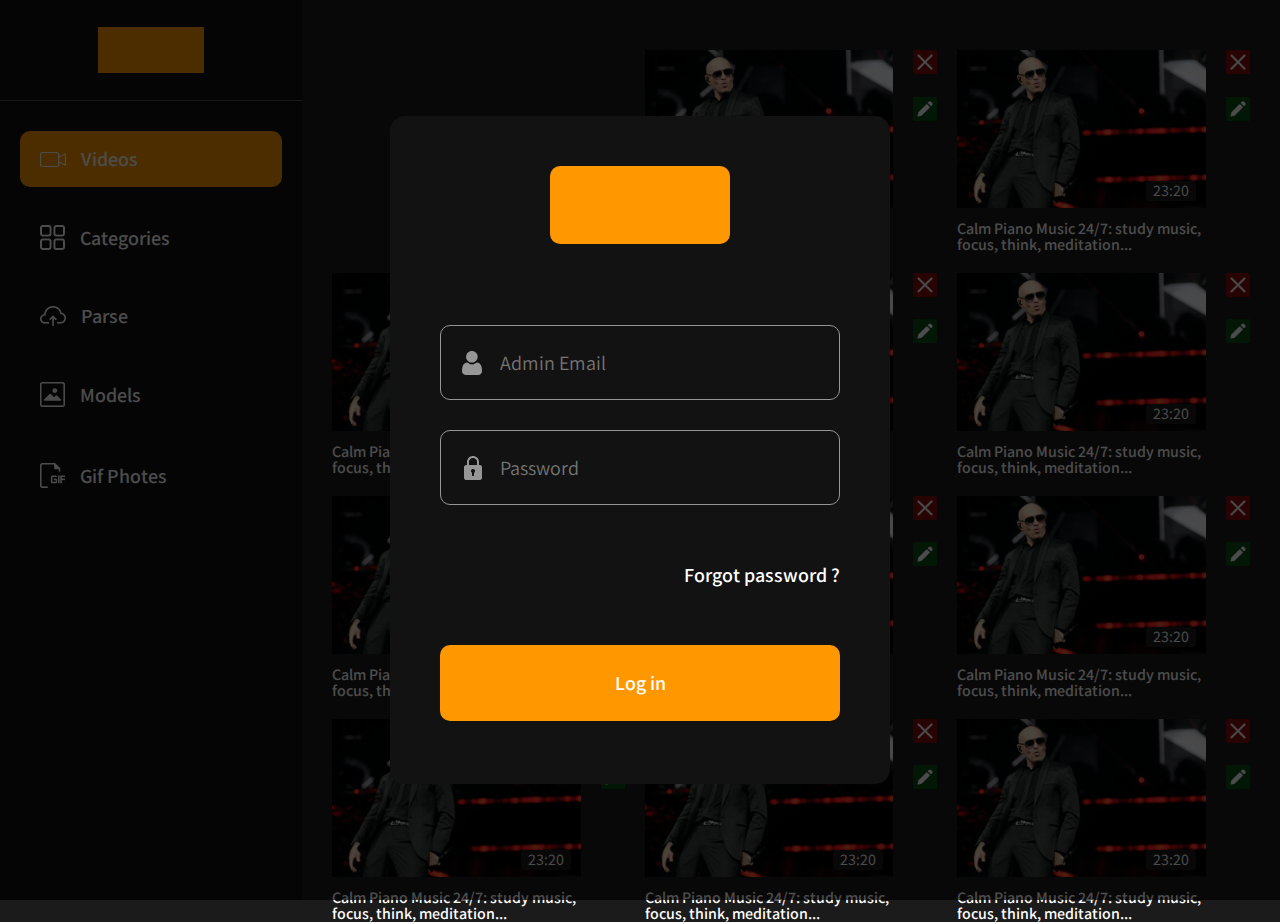
<file: index.html>
<!DOCTYPE html>
<html lang="en">
<head>
  <meta charset="UTF-8">
  <meta http-equiv="X-UA-Compatible" content="IE=edge">
  <meta name="viewport" content="width=device-width, initial-scale=1.0">
  <link rel="stylesheet" href="./src/scss/main/main.css">
  <link rel="stylesheet" href="./src/scss/header-aside/header.css">
  <title>Document</title>
</head>
<body>

  <div class="main__login_container">
    <div class="main__login">
      <div class="main__login_logo"></div>
      <form class="main__login_form">
        
        <div class="main__login_form_input">
          <img src="./icons/user.png" alt="user">
          <input type="email" placeholder="Admin Email" required>
        </div>

        <div class="main__login_form_input">
          <img src="./icons/secret.png" alt="secret">
          <input type="password" placeholder="Password" required>
        </div>

        <a href="#">Forgot password ?</a>

        <button class="main__login_btn">Log in</button>
      
      </form>
    </div>
  </div>

  <div class="main__delete_video_container">
    <div class="main__delete_video">
      <h1>Do you want delete the video?</h1>
      <div class="main__delete_video_btns">
        <button class="main__delete_video_btn main__delete_video_btn_yes">
          YES
        </button>
        <button class="main__delete_video_btn main__delete_video_btn_no">
          NO
        </button>
      </div>
    </div>
  </div>

  <div class="main__add_video_container">
    <div class="main__add_video">
      <div class="main__add_video_tools">
        <div class="main__add_video_img">
          <img src="./icons/plus.png" alt="add">
          <span>23:20</span>
          <input type="file" hidden>
        </div>

        <div class="main__add_video_redaktor">
          <p>Calm Piano Music 24/7: study music, focus, think, meditation...</p>
        </div>
      </div>
      <div class="main__add_video_btn">
        <button>Sumbite</button>
      </div>
    </div>
  </div>

  <div class="wrapper">
    <header class="header">
      <div class="header__container">
        <div class="header__burger">
          <img src="./icons/burger.png" alt="menu">
        </div>
        <div class="header__logo"></div>
      </div>
    </header>
    <aside class="aside">
      <div class="aside__logo_container">
        <div class="aside__logo"></div>
      </div>
      <nav class="aside__nav">
        <ul class="aside__menu">
          <li class="aside__item">
            <a href="./index.html" class="aside__link active">
              <img src="./icons/camera.png" alt="camera">
              Videos
            </a>
          </li>
          <li class="aside__item">
            <a href="./pages/categories/index.html" class="aside__link">
              <img src="./icons/categories.png" alt="camera">
              Categories
            </a>
          </li>
          <li class="aside__item">
            <a href="./pages/parse/index.html" class="aside__link">
              <img src="./icons/parse.png" alt="camera">
              Parse
            </a>
          </li>
          <li class="aside__item">
            <a href="./pages/models/index.html" class="aside__link">
              <img src="./icons/image.png" alt="camera">
              Models
            </a>
          </li>
          <li class="aside__item">
            <a href="./pages/gif/index.html" class="aside__link">
              <img src="./icons/gif.png" alt="camera">
              Gif Photes
            </a>
          </li>
        </ul>
      </nav>
    </aside>
    <main class="main">
      <div class="main__container">
        
        <div class="main__add_video_card">
          <img src="./icons/plus.png" alt="add video">
        </div>
      
        <div class="main__video_card">
          <div class="main__video">
            <div class="main__video_img">
              <img src="./images/img-1.png" alt="video image">
              <span>23:20</span>
            </div>
            <div class="main__video_title">
              <p>Calm Piano Music 24/7: study music, focus, think, meditation...</p>
              <div class="video__title_img">
                <img src="./icons/dots.png" alt="tools.." class="video__tools_dot_img">
                <img src="./icons/video_tools_mobile.png" alt="tools.." class="video__tools_tool_img">
              </div>
            </div>
          </div>
          <div class="main__video_tools">
            <img src="./icons/video_tools.png" alt="video tools" class="main__video_tools_img">
          </div>
        </div>

        <div class="main__video_card">
          <div class="main__video">
            <div class="main__video_img">
              <img src="./images/img-1.png" alt="video image">
              <span>23:20</span>
            </div>
            <div class="main__video_title">
              <p>Calm Piano Music 24/7: study music, focus, think, meditation...</p>
              <div class="video__title_img">
                <img src="./icons/dots.png" alt="tools.." class="video__tools_dot_img">
                <img src="./icons/video_tools_mobile.png" alt="tools.." class="video__tools_tool_img">
              </div>
            </div>
          </div>
          <div class="main__video_tools">
            <img src="./icons/video_tools.png" alt="video tools" class="main__video_tools_img">
          </div>
        </div>

        <div class="main__video_card">
          <div class="main__video">
            <div class="main__video_img">
              <img src="./images/img-1.png" alt="video image">
              <span>23:20</span>
            </div>
            <div class="main__video_title">
              <p>Calm Piano Music 24/7: study music, focus, think, meditation...</p>
              <div class="video__title_img">
                <img src="./icons/dots.png" alt="tools.." class="video__tools_dot_img">
                <img src="./icons/video_tools_mobile.png" alt="tools.." class="video__tools_tool_img">
              </div>
            </div>
          </div>
          <div class="main__video_tools">
            <img src="./icons/video_tools.png" alt="video tools" class="main__video_tools_img">
          </div>
        </div>

        <div class="main__video_card">
          <div class="main__video">
            <div class="main__video_img">
              <img src="./images/img-1.png" alt="video image">
              <span>23:20</span>
            </div>
            <div class="main__video_title">
              <p>Calm Piano Music 24/7: study music, focus, think, meditation...</p>
              <div class="video__title_img">
                <img src="./icons/dots.png" alt="tools.." class="video__tools_dot_img">
                <img src="./icons/video_tools_mobile.png" alt="tools.." class="video__tools_tool_img">
              </div>
            </div>
          </div>
          <div class="main__video_tools">
            <img src="./icons/video_tools.png" alt="video tools" class="main__video_tools_img">
          </div>
        </div>

        <div class="main__video_card">
          <div class="main__video">
            <div class="main__video_img">
              <img src="./images/img-1.png" alt="video image">
              <span>23:20</span>
            </div>
            <div class="main__video_title">
              <p>Calm Piano Music 24/7: study music, focus, think, meditation...</p>
              <div class="video__title_img">
                <img src="./icons/dots.png" alt="tools.." class="video__tools_dot_img">
                <img src="./icons/video_tools_mobile.png" alt="tools.." class="video__tools_tool_img">
              </div>
            </div>
          </div>
          <div class="main__video_tools">
            <img src="./icons/video_tools.png" alt="video tools" class="main__video_tools_img">
          </div>
        </div>

        <div class="main__video_card">
          <div class="main__video">
            <div class="main__video_img">
              <img src="./images/img-1.png" alt="video image">
              <span>23:20</span>
            </div>
            <div class="main__video_title">
              <p>Calm Piano Music 24/7: study music, focus, think, meditation...</p>
              <div class="video__title_img">
                <img src="./icons/dots.png" alt="tools.." class="video__tools_dot_img">
                <img src="./icons/video_tools_mobile.png" alt="tools.." class="video__tools_tool_img">
              </div>
            </div>
          </div>
          <div class="main__video_tools">
            <img src="./icons/video_tools.png" alt="video tools" class="main__video_tools_img">
          </div>
        </div>

        <div class="main__video_card">
          <div class="main__video">
            <div class="main__video_img">
              <img src="./images/img-1.png" alt="video image">
              <span>23:20</span>
            </div>
            <div class="main__video_title">
              <p>Calm Piano Music 24/7: study music, focus, think, meditation...</p>
              <div class="video__title_img">
                <img src="./icons/dots.png" alt="tools.." class="video__tools_dot_img">
                <img src="./icons/video_tools_mobile.png" alt="tools.." class="video__tools_tool_img">
              </div>
            </div>
          </div>
          <div class="main__video_tools">
            <img src="./icons/video_tools.png" alt="video tools" class="main__video_tools_img">
          </div>
        </div>

        <div class="main__video_card">
          <div class="main__video">
            <div class="main__video_img">
              <img src="./images/img-1.png" alt="video image">
              <span>23:20</span>
            </div>
            <div class="main__video_title">
              <p>Calm Piano Music 24/7: study music, focus, think, meditation...</p>
              <div class="video__title_img">
                <img src="./icons/dots.png" alt="tools.." class="video__tools_dot_img">
                <img src="./icons/video_tools_mobile.png" alt="tools.." class="video__tools_tool_img">
              </div>
            </div>
          </div>
          <div class="main__video_tools">
            <img src="./icons/video_tools.png" alt="video tools" class="main__video_tools_img">
          </div>
        </div>

        <div class="main__video_card">
          <div class="main__video">
            <div class="main__video_img">
              <img src="./images/img-1.png" alt="video image">
              <span>23:20</span>
            </div>
            <div class="main__video_title">
              <p>Calm Piano Music 24/7: study music, focus, think, meditation...</p>
              <div class="video__title_img">
                <img src="./icons/dots.png" alt="tools.." class="video__tools_dot_img">
                <img src="./icons/video_tools_mobile.png" alt="tools.." class="video__tools_tool_img">
              </div>
            </div>
          </div>
          <div class="main__video_tools">
            <img src="./icons/video_tools.png" alt="video tools" class="main__video_tools_img">
          </div>
        </div>

        <div class="main__video_card">
          <div class="main__video">
            <div class="main__video_img">
              <img src="./images/img-1.png" alt="video image">
              <span>23:20</span>
            </div>
            <div class="main__video_title">
              <p>Calm Piano Music 24/7: study music, focus, think, meditation...</p>
              <div class="video__title_img">
                <img src="./icons/dots.png" alt="tools.." class="video__tools_dot_img">
                <img src="./icons/video_tools_mobile.png" alt="tools.." class="video__tools_tool_img">
              </div>
            </div>
          </div>
          <div class="main__video_tools">
            <img src="./icons/video_tools.png" alt="video tools" class="main__video_tools_img">
          </div>
        </div>

        <div class="main__video_card">
          <div class="main__video">
            <div class="main__video_img">
              <img src="./images/img-1.png" alt="video image">
              <span>23:20</span>
            </div>
            <div class="main__video_title">
              <p>Calm Piano Music 24/7: study music, focus, think, meditation...</p>
              <div class="video__title_img">
                <img src="./icons/dots.png" alt="tools.." class="video__tools_dot_img">
                <img src="./icons/video_tools_mobile.png" alt="tools.." class="video__tools_tool_img">
              </div>
            </div>
          </div>
          <div class="main__video_tools">
            <img src="./icons/video_tools.png" alt="video tools" class="main__video_tools_img">
          </div>
        </div>

      </div>
    </main>
  </div>

  <script src="./src/js/main.js"></script>
  <script src="./src/js/burger.js"></script>
  <script src="./src/js/userController.js"></script>
</body>
</html>
</file>
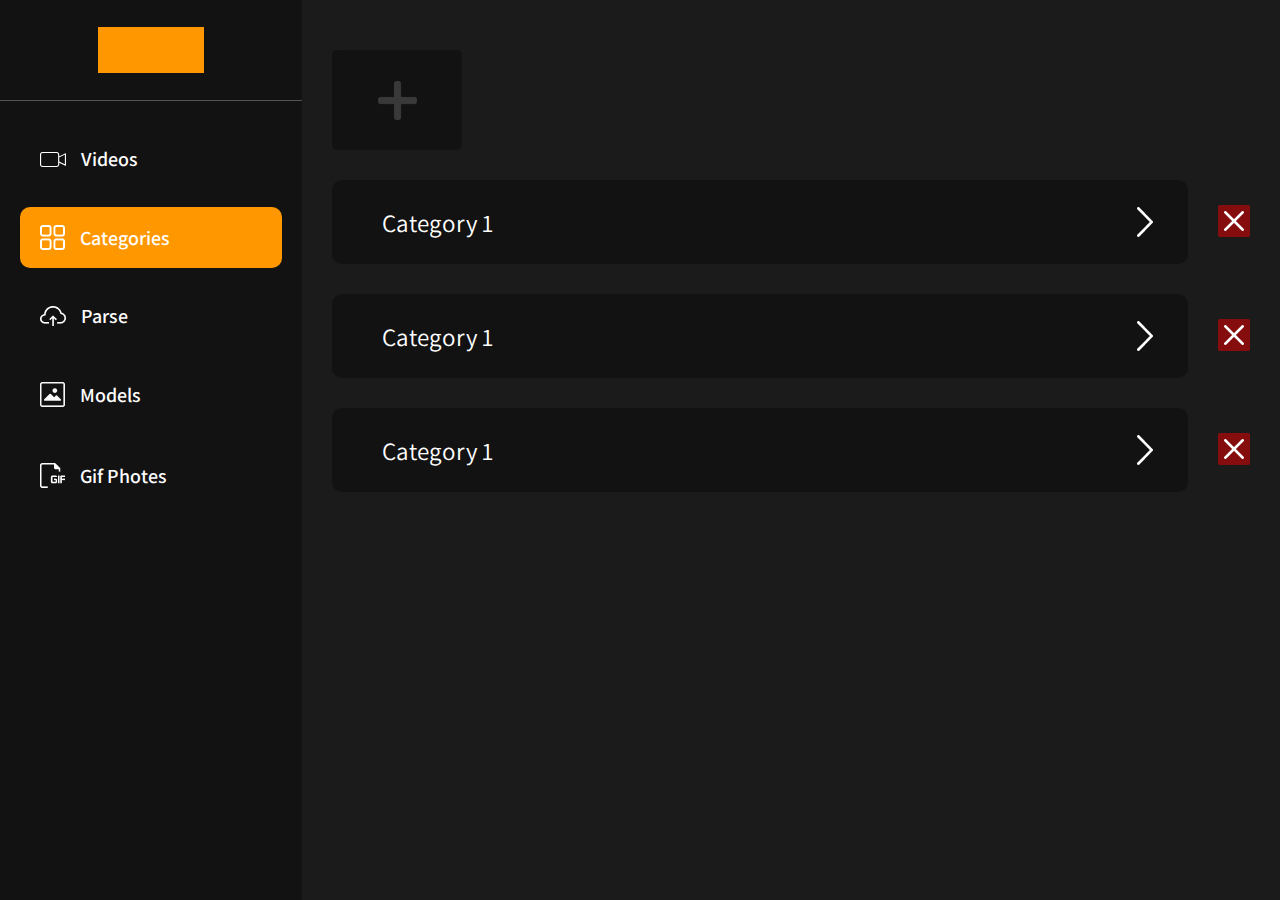
<file: pages/categories/index.html>
<!DOCTYPE html>
<html lang="en">
<head>
  <meta charset="UTF-8">
  <meta http-equiv="X-UA-Compatible" content="IE=edge">
  <meta name="viewport" content="width=device-width, initial-scale=1.0">
  <link rel="stylesheet" href="../../src/scss/main/main.css">
  <link rel="stylesheet" href="../../src/scss/header-aside/header.css">
  <link rel="stylesheet" href="./style.css">
  <title>Document</title>
</head>
<body>
  <div class="wrapper">
    <header class="header">
      <div class="header__container">
        <div class="header__burger">
          <img src="../../icons/burger.png" alt="menu">
        </div>
        <div class="header__logo"></div>
      </div>
    </header>
    <aside class="aside">
      <div class="aside__logo_container">
        <div class="aside__logo"></div>
      </div>
      <nav class="aside__nav">
        <ul class="aside__menu">
          <li class="aside__item">
            <a href="../../index.html" class="aside__link">
              <img src="../../icons/camera.png" alt="camera">
              Videos
            </a>
          </li>
          <li class="aside__item">
            <a href="./index.html" class="aside__link active">
              <img src="../../icons/categories.png" alt="camera">
              Categories
            </a>
          </li>
          <li class="aside__item">
            <a href="../parse/index.html" class="aside__link">
              <img src="../../icons/parse.png" alt="camera">
              Parse
            </a>
          </li>
          <li class="aside__item">
            <a href="../models/index.html" class="aside__link">
              <img src="../../icons/image.png" alt="camera">
              Models
            </a>
          </li>
          <li class="aside__item">
            <a href="../gif/index.html" class="aside__link">
              <img src="../../icons/gif.png" alt="camera">
              Gif Photes
            </a>
          </li>
        </ul>
      </nav>
    </aside>
    <main class="main">
      <div class="main__container">
        <div class="main__categories">
          <div class="main__categorie_card_add">
            <img src="../../icons/plus.png" alt="add">
          </div>

          <div class="main__categorie_add_card">
            <div class="main__categorie_add">

              <div class="main__categorie_title">
                <input type="text" placeholder="Category Name">
                <img src="../../icons/arrow-right.png" alt="arrow">
              </div>
            </div>
            <div class="main__categorie_delete">
              <img src="../../icons/delete.png" alt="delete">
            </div>
          </div>

          <div class="main__categorie_card">
            <div class="main__categorie">

              <div class="main__categorie_title">
                <p>Category 1</p>
                <img src="../../icons/arrow-right.png" alt="arrow">
              </div>

              <div class="main__categorie_options">
                <div class="main__categorie_option">
                  <h3>Russian</h3>
                  <input type="text" value="Category 1">
                </div>
                <div class="main__categorie_option">
                  <h3>Russian</h3>
                  <input type="text" value="Category 1">
                </div>
                <div class="main__categorie_option">
                  <h3>Russian</h3>
                  <input type="text" value="Category 1">
                </div>
              </div>

            </div>
            <div class="main__categorie_delete">
              <img src="../../icons/delete.png" alt="delete">
            </div>
          </div>

          <div class="main__categorie_card">
            <div class="main__categorie">
              <div class="main__categorie_title">
                <p>Category 1</p>
                <img src="../../icons/arrow-right.png" alt="arrow">
              </div>

              <div class="main__categorie_options">
                <div class="main__categorie_option">
                  <h3>Russian</h3>
                  <input type="text" value="Category 1">
                </div>
                <div class="main__categorie_option">
                  <h3>Russian</h3>
                  <input type="text" value="Category 1">
                </div>
                <div class="main__categorie_option">
                  <h3>Russian</h3>
                  <input type="text" value="Category 1">
                </div>
              </div>
            </div>
            <div class="main__categorie_delete">
              <img src="../../icons/delete.png" alt="delete">
            </div>
          </div>

          <div class="main__categorie_card">
            <div class="main__categorie">
              <div class="main__categorie_title">
                <p>Category 1</p>
                <img src="../../icons/arrow-right.png" alt="arrow">
              </div>

              <div class="main__categorie_options">
                <div class="main__categorie_option">
                  <h3>Russian</h3>
                  <input type="text" value="Category 1">
                </div>
                <div class="main__categorie_option">
                  <h3>Russian</h3>
                  <input type="text" value="Category 1">
                </div>
                <div class="main__categorie_option">
                  <h3>Russian</h3>
                  <input type="text" value="Category 1">
                </div>
              </div>
            </div>
            <div class="main__categorie_delete">
              <img src="../../icons/delete.png" alt="delete">
            </div>
          </div>
        </div>
      </div>
    </main>
  </div>
  <script src="../../src/js/categoryController.js"></script>
  <script src="../../src/js/burger.js"></script>
</body>
</html>
</file>
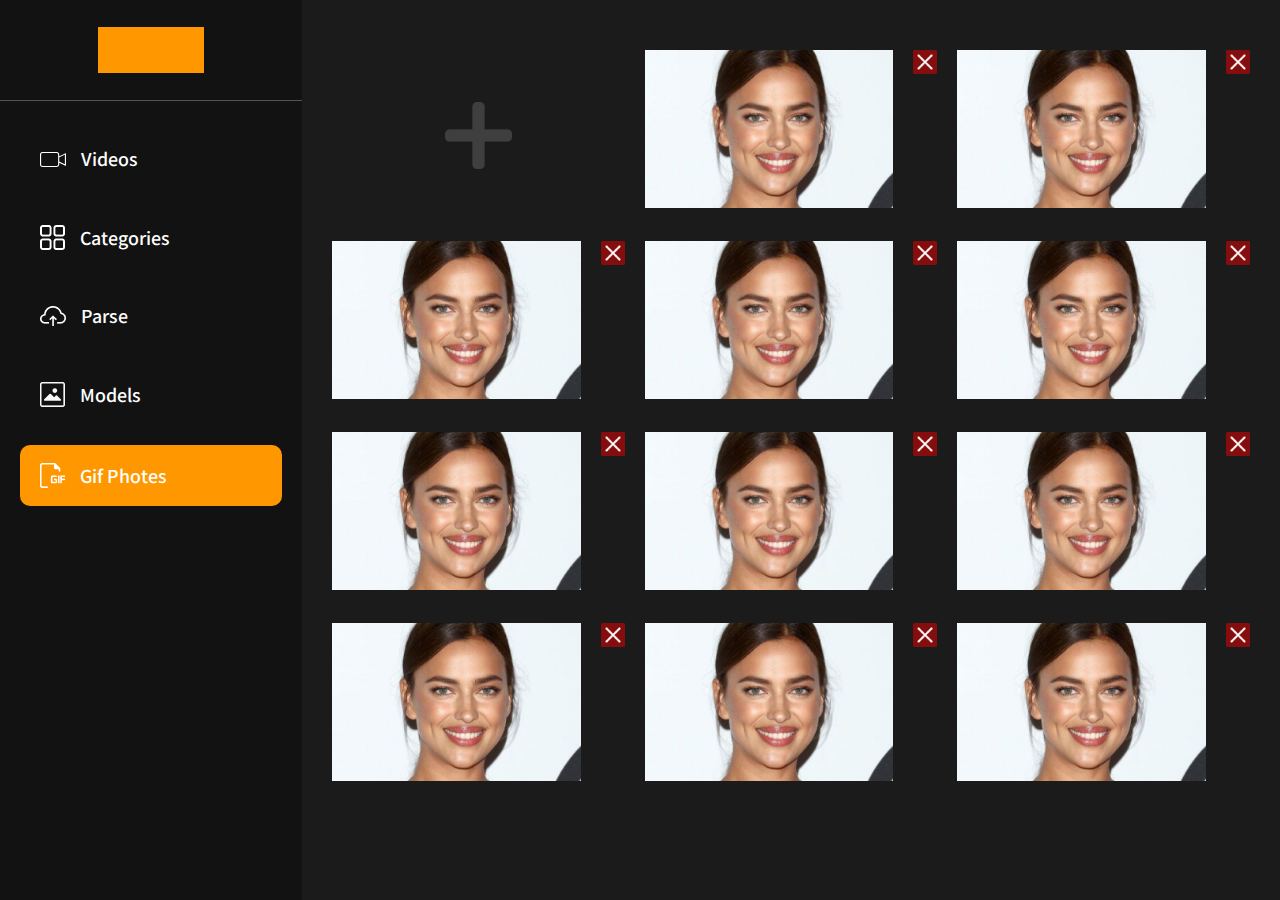
<file: pages/gif/index.html>
<!DOCTYPE html>
<html lang="en">
<head>
  <meta charset="UTF-8">
  <meta http-equiv="X-UA-Compatible" content="IE=edge">
  <meta name="viewport" content="width=device-width, initial-scale=1.0">
  <link rel="stylesheet" href="../../src/scss/main/main.css">
  <link rel="stylesheet" href="../../src/scss/header-aside/header.css">
  <link rel="stylesheet" href="./style.css">
  <title>Document</title>
</head>
<body>

  <div class="main__delete_video_container">
    <div class="main__delete_video">
      <h1>Do you want delete the video?</h1>
      <div class="main__delete_video_btns">
        <button class="main__delete_video_btn main__delete_video_btn_yes">
          YES
        </button>
        <button class="main__delete_video_btn main__delete_video_btn_no">
          NO
        </button>
      </div>
    </div>
  </div>

  <div class="main__add_video_container">
    <div class="main__add_video">
      <div class="main__add_video_tools">
        <div class="main__add_video_img">
          <img src="../../icons/plus.png" alt="add">
          <span>23:20</span>
          <input type="file" hidden>
        </div>

        <div class="main__add_video_redaktor">
          <p>Calm Piano Music 24/7: study music, focus, think, meditation...</p>
        </div>
      </div>
      <div class="main__add_video_btn">
        <button>Sumbite</button>
      </div>
    </div>
  </div>

  <div class="wrapper">
    <header class="header">
      <div class="header__container">
        <div class="header__burger">
          <img src="../../icons/burger.png" alt="menu">
        </div>
        <div class="header__logo"></div>
      </div>
    </header>
    <aside class="aside">
      <div class="aside__logo_container">
        <div class="aside__logo"></div>
      </div>
      <nav class="aside__nav">
        <ul class="aside__menu">
          <li class="aside__item">
            <a href="../../index.html" class="aside__link">
              <img src="../../icons/camera.png" alt="camera">
              Videos
            </a>
          </li>
          <li class="aside__item">
            <a href="../categories/index.html" class="aside__link">
              <img src="../../icons/categories.png" alt="camera">
              Categories
            </a>
          </li>
          <li class="aside__item">
            <a href="../parse/index.html" class="aside__link">
              <img src="../../icons/parse.png" alt="camera">
              Parse
            </a>
          </li>
          <li class="aside__item">
            <a href="../models/index.html" class="aside__link">
              <img src="../../icons/image.png" alt="camera">
              Models
            </a>
          </li>
          <li class="aside__item">
            <a href="./index.html" class="aside__link active">
              <img src="../../icons/gif.png" alt="camera">
              Gif Photes
            </a>
          </li>
        </ul>
      </nav>
    </aside>
    <main class="main">
      <div class="main__container">
        <div class="main__add_video_card">
          <img src="../../icons/plus.png" alt="add video">
        </div>
      
        <div class="main__video_card">
          <div class="main__video">
            <div class="main__video_img">
              <img src="../../images/img-2.png" alt="video image">
            </div>            <div class="main__video_bgr"></div>
            <div class="main__video_title">
              
              <div class="video__title_img">
                <img src="../../icons/dots.png" alt="tools.." class="video__tools_dot_img">
                <img src="../../icons/video_tools_mobile.png" alt="tools.." class="video__tools_tool_img">
              </div>
            </div>
          </div>
          <div class="main__video_tools">
            <img src="../../icons/delete.png" alt="video tools" class="main__video_tools_img">
          </div>
        </div>

        <div class="main__video_card">
          <div class="main__video">
            <div class="main__video_img">
              <img src="../../images/img-2.png" alt="video image">
            </div>            <div class="main__video_bgr"></div>
            <div class="main__video_title">
              
              <div class="video__title_img">
                <img src="../../icons/dots.png" alt="tools.." class="video__tools_dot_img">
                <img src="../../icons/video_tools_mobile.png" alt="tools.." class="video__tools_tool_img">
              </div>
            </div>
          </div>
          <div class="main__video_tools">
            <img src="../../icons/delete.png" alt="video tools" class="main__video_tools_img">
          </div>
        </div>

        <div class="main__video_card">
          <div class="main__video">
            <div class="main__video_img">
              <img src="../../images/img-2.png" alt="video image">
            </div>            <div class="main__video_bgr"></div>
            <div class="main__video_title">
              
              <div class="video__title_img">
                <img src="../../icons/dots.png" alt="tools.." class="video__tools_dot_img">
                <img src="../../icons/video_tools_mobile.png" alt="tools.." class="video__tools_tool_img">
              </div>
            </div>
          </div>
          <div class="main__video_tools">
            <img src="../../icons/delete.png" alt="video tools" class="main__video_tools_img">
          </div>
        </div>

        <div class="main__video_card">
          <div class="main__video">
            <div class="main__video_img">
              <img src="../../images/img-2.png" alt="video image">
            </div>            <div class="main__video_bgr"></div>
            <div class="main__video_title">
              
              <div class="video__title_img">
                <img src="../../icons/dots.png" alt="tools.." class="video__tools_dot_img">
                <img src="../../icons/video_tools_mobile.png" alt="tools.." class="video__tools_tool_img">
              </div>
            </div>
          </div>
          <div class="main__video_tools">
            <img src="../../icons/delete.png" alt="video tools" class="main__video_tools_img">
          </div>
        </div>

        <div class="main__video_card">
          <div class="main__video">
            <div class="main__video_img">
              <img src="../../images/img-2.png" alt="video image">
            </div>            <div class="main__video_bgr"></div>
            <div class="main__video_title">
              
              <div class="video__title_img">
                <img src="../../icons/dots.png" alt="tools.." class="video__tools_dot_img">
                <img src="../../icons/video_tools_mobile.png" alt="tools.." class="video__tools_tool_img">
              </div>
            </div>
          </div>
          <div class="main__video_tools">
            <img src="../../icons/delete.png" alt="video tools" class="main__video_tools_img">
          </div>
        </div>

        <div class="main__video_card">
          <div class="main__video">
            <div class="main__video_img">
              <img src="../../images/img-2.png" alt="video image">
            </div>            <div class="main__video_bgr"></div>
            <div class="main__video_title">
              
              <div class="video__title_img">
                <img src="../../icons/dots.png" alt="tools.." class="video__tools_dot_img">
                <img src="../../icons/video_tools_mobile.png" alt="tools.." class="video__tools_tool_img">
              </div>
            </div>
          </div>
          <div class="main__video_tools">
            <img src="../../icons/delete.png" alt="video tools" class="main__video_tools_img">
          </div>
        </div>

        <div class="main__video_card">
          <div class="main__video">
            <div class="main__video_img">
              <img src="../../images/img-2.png" alt="video image">
            </div>            <div class="main__video_bgr"></div>
            <div class="main__video_title">
              
              <div class="video__title_img">
                <img src="../../icons/dots.png" alt="tools.." class="video__tools_dot_img">
                <img src="../../icons/video_tools_mobile.png" alt="tools.." class="video__tools_tool_img">
              </div>
            </div>
          </div>
          <div class="main__video_tools">
            <img src="../../icons/delete.png" alt="video tools" class="main__video_tools_img">
          </div>
        </div>

        <div class="main__video_card">
          <div class="main__video">
            <div class="main__video_img">
              <img src="../../images/img-2.png" alt="video image">
            </div>            <div class="main__video_bgr"></div>
            <div class="main__video_title">
              
              <div class="video__title_img">
                <img src="../../icons/dots.png" alt="tools.." class="video__tools_dot_img">
                <img src="../../icons/video_tools_mobile.png" alt="tools.." class="video__tools_tool_img">
              </div>
            </div>
          </div>
          <div class="main__video_tools">
            <img src="../../icons/delete.png" alt="video tools" class="main__video_tools_img">
          </div>
        </div>

        <div class="main__video_card">
          <div class="main__video">
            <div class="main__video_img">
              <img src="../../images/img-2.png" alt="video image">
            </div>            <div class="main__video_bgr"></div>
            <div class="main__video_title">
              
              <div class="video__title_img">
                <img src="../../icons/dots.png" alt="tools.." class="video__tools_dot_img">
                <img src="../../icons/video_tools_mobile.png" alt="tools.." class="video__tools_tool_img">
              </div>
            </div>
          </div>
          <div class="main__video_tools">
            <img src="../../icons/delete.png" alt="video tools" class="main__video_tools_img">
          </div>
        </div>

        <div class="main__video_card">
          <div class="main__video">
            <div class="main__video_img">
              <img src="../../images/img-2.png" alt="video image">
            </div>            <div class="main__video_bgr"></div>
            <div class="main__video_title">
              
              <div class="video__title_img">
                <img src="../../icons/dots.png" alt="tools.." class="video__tools_dot_img">
                <img src="../../icons/video_tools_mobile.png" alt="tools.." class="video__tools_tool_img">
              </div>
            </div>
          </div>
          <div class="main__video_tools">
            <img src="../../icons/delete.png" alt="video tools" class="main__video_tools_img">
          </div>
        </div>

        <div class="main__video_card">
          <div class="main__video">
            <div class="main__video_img">
              <img src="../../images/img-2.png" alt="video image">
            </div>            <div class="main__video_bgr"></div>
            <div class="main__video_title">
              
              <div class="video__title_img">
                <img src="../../icons/dots.png" alt="tools.." class="video__tools_dot_img">
                <img src="../../icons/video_tools_mobile.png" alt="tools.." class="video__tools_tool_img">
              </div>
            </div>
          </div>
          <div class="main__video_tools">
            <img src="../../icons/delete.png" alt="video tools" class="main__video_tools_img">
          </div>
        </div>
      </div>
    </main>
  </div>
  
  <script src="../../src/js/burger.js"></script>
  <script src="../../src/js/main.js"></script>
</body>
</html>
</file>
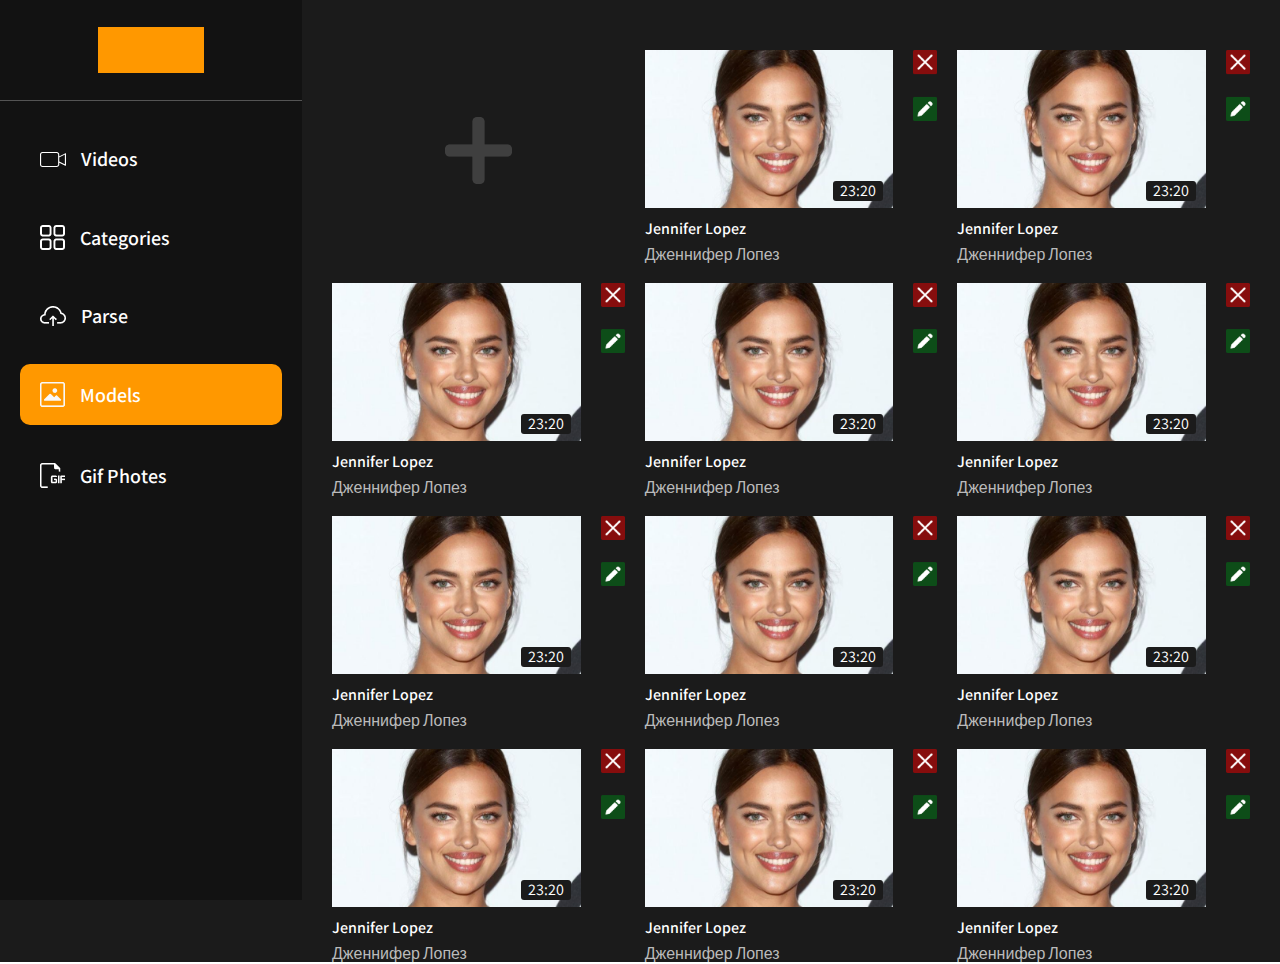
<file: pages/models/index.html>
<!DOCTYPE html>
<html lang="en">
<head>
  <meta charset="UTF-8">
  <meta http-equiv="X-UA-Compatible" content="IE=edge">
  <meta name="viewport" content="width=device-width, initial-scale=1.0">
  <link rel="stylesheet" href="../../src/scss/main/main.css">
  <link rel="stylesheet" href="../../src/scss/header-aside/header.css">
  <link rel="stylesheet" href="./style.css">
  <title>Document</title>
</head>
<body>

  <div class="main__delete_video_container">
    <div class="main__delete_video">
      <h1>Do you want delete the video?</h1>
      <div class="main__delete_video_btns">
        <button class="main__delete_video_btn main__delete_video_btn_yes">
          YES
        </button>
        <button class="main__delete_video_btn main__delete_video_btn_no">
          NO
        </button>
      </div>
    </div>
  </div>

  <div class="main__add_video_container">
    <div class="main__add_video">
      <div class="main__add_video_tools">
        <div class="main__add_video_img">
          <img src="../../icons/plus.png" alt="add">
          <span>23:20</span>
          <input type="file" hidden>
        </div>

        <div class="main__add_video_redaktor">
          <p>Calm Piano Music 24/7: study music, focus, think, meditation...</p>
        </div>
      </div>
      <div class="main__add_video_btn">
        <button>Sumbite</button>
      </div>
    </div>
  </div>

  <div class="wrapper">
    <header class="header">
      <div class="header__container">
        <div class="header__burger">
          <img src="../../icons/burger.png" alt="menu">
        </div>
        <div class="header__logo"></div>
      </div>
    </header>
    <aside class="aside">
      <div class="aside__logo_container">
        <div class="aside__logo"></div>
      </div>
      <nav class="aside__nav">
        <ul class="aside__menu">
          <li class="aside__item">
            <a href="../../index.html" class="aside__link">
              <img src="../../icons/camera.png" alt="camera">
              Videos
            </a>
          </li>
          <li class="aside__item">
            <a href="../categories/index.html" class="aside__link">
              <img src="../../icons/categories.png" alt="camera">
              Categories
            </a>
          </li>
          <li class="aside__item">
            <a href="../parse/index.html" class="aside__link">
              <img src="../../icons/parse.png" alt="camera">
              Parse
            </a>
          </li>
          <li class="aside__item">
            <a href="./index.html" class="aside__link active">
              <img src="../../icons/image.png" alt="camera">
              Models
            </a>
          </li>
          <li class="aside__item">
            <a href="../gif/index.html" class="aside__link">
              <img src="../../icons/gif.png" alt="camera">
              Gif Photes
            </a>
          </li>
        </ul>
      </nav>
    </aside>
    <main class="main">
      <div class="main__container">
        <div class="main__add_video_card">
          <img src="../../icons/plus.png" alt="add video">
        </div>
      
        <div class="main__video_card">
          <div class="main__video">
            <div class="main__video_img">
              <img src="../../images/img-2.png" alt="video image">
              <span>23:20</span>
            </div>
            <div class="main__video_title">
              <p>
                Jennifer Lopez
                <span>Дженнифер Лопез</span>
              </p>
              
              <div class="video__title_img">
                <img src="../../icons/dots.png" alt="tools.." class="video__tools_dot_img">
                <img src="../../icons/video_tools_mobile.png" alt="tools.." class="video__tools_tool_img">
              </div>
            </div>
          </div>
          <div class="main__video_tools">
            <img src="../../icons/video_tools.png" alt="video tools" class="main__video_tools_img">
          </div>
        </div>

        <div class="main__video_card">
          <div class="main__video">
            <div class="main__video_img">
              <img src="../../images/img-2.png" alt="video image">
              <span>23:20</span>
            </div>
            <div class="main__video_title">
              <p>
                Jennifer Lopez
                <span>Дженнифер Лопез</span>
              </p>
              
              <div class="video__title_img">
                <img src="../../icons/dots.png" alt="tools.." class="video__tools_dot_img">
                <img src="../../icons/video_tools_mobile.png" alt="tools.." class="video__tools_tool_img">
              </div>
            </div>
          </div>
          <div class="main__video_tools">
            <img src="../../icons/video_tools.png" alt="video tools" class="main__video_tools_img">
          </div>
        </div>

        <div class="main__video_card">
          <div class="main__video">
            <div class="main__video_img">
              <img src="../../images/img-2.png" alt="video image">
              <span>23:20</span>
            </div>
            <div class="main__video_title">
              <p>
                Jennifer Lopez
                <span>Дженнифер Лопез</span>
              </p>
              
              <div class="video__title_img">
                <img src="../../icons/dots.png" alt="tools.." class="video__tools_dot_img">
                <img src="../../icons/video_tools_mobile.png" alt="tools.." class="video__tools_tool_img">
              </div>
            </div>
          </div>
          <div class="main__video_tools">
            <img src="../../icons/video_tools.png" alt="video tools" class="main__video_tools_img">
          </div>
        </div>

        <div class="main__video_card">
          <div class="main__video">
            <div class="main__video_img">
              <img src="../../images/img-2.png" alt="video image">
              <span>23:20</span>
            </div>
            <div class="main__video_title">
              <p>
                Jennifer Lopez
                <span>Дженнифер Лопез</span>
              </p>
              
              <div class="video__title_img">
                <img src="../../icons/dots.png" alt="tools.." class="video__tools_dot_img">
                <img src="../../icons/video_tools_mobile.png" alt="tools.." class="video__tools_tool_img">
              </div>
            </div>
          </div>
          <div class="main__video_tools">
            <img src="../../icons/video_tools.png" alt="video tools" class="main__video_tools_img">
          </div>
        </div>

        <div class="main__video_card">
          <div class="main__video">
            <div class="main__video_img">
              <img src="../../images/img-2.png" alt="video image">
              <span>23:20</span>
            </div>
            <div class="main__video_title">
              <p>
                Jennifer Lopez
                <span>Дженнифер Лопез</span>
              </p>
              
              <div class="video__title_img">
                <img src="../../icons/dots.png" alt="tools.." class="video__tools_dot_img">
                <img src="../../icons/video_tools_mobile.png" alt="tools.." class="video__tools_tool_img">
              </div>
            </div>
          </div>
          <div class="main__video_tools">
            <img src="../../icons/video_tools.png" alt="video tools" class="main__video_tools_img">
          </div>
        </div>

        <div class="main__video_card">
          <div class="main__video">
            <div class="main__video_img">
              <img src="../../images/img-2.png" alt="video image">
              <span>23:20</span>
            </div>
            <div class="main__video_title">
              <p>
                Jennifer Lopez
                <span>Дженнифер Лопез</span>
              </p>
              
              <div class="video__title_img">
                <img src="../../icons/dots.png" alt="tools.." class="video__tools_dot_img">
                <img src="../../icons/video_tools_mobile.png" alt="tools.." class="video__tools_tool_img">
              </div>
            </div>
          </div>
          <div class="main__video_tools">
            <img src="../../icons/video_tools.png" alt="video tools" class="main__video_tools_img">
          </div>
        </div>

        <div class="main__video_card">
          <div class="main__video">
            <div class="main__video_img">
              <img src="../../images/img-2.png" alt="video image">
              <span>23:20</span>
            </div>
            <div class="main__video_title">
              <p>
                Jennifer Lopez
                <span>Дженнифер Лопез</span>
              </p>
              
              <div class="video__title_img">
                <img src="../../icons/dots.png" alt="tools.." class="video__tools_dot_img">
                <img src="../../icons/video_tools_mobile.png" alt="tools.." class="video__tools_tool_img">
              </div>
            </div>
          </div>
          <div class="main__video_tools">
            <img src="../../icons/video_tools.png" alt="video tools" class="main__video_tools_img">
          </div>
        </div>

        <div class="main__video_card">
          <div class="main__video">
            <div class="main__video_img">
              <img src="../../images/img-2.png" alt="video image">
              <span>23:20</span>
            </div>
            <div class="main__video_title">
              <p>
                Jennifer Lopez
                <span>Дженнифер Лопез</span>
              </p>
              
              <div class="video__title_img">
                <img src="../../icons/dots.png" alt="tools.." class="video__tools_dot_img">
                <img src="../../icons/video_tools_mobile.png" alt="tools.." class="video__tools_tool_img">
              </div>
            </div>
          </div>
          <div class="main__video_tools">
            <img src="../../icons/video_tools.png" alt="video tools" class="main__video_tools_img">
          </div>
        </div>

        <div class="main__video_card">
          <div class="main__video">
            <div class="main__video_img">
              <img src="../../images/img-2.png" alt="video image">
              <span>23:20</span>
            </div>
            <div class="main__video_title">
              <p>
                Jennifer Lopez
                <span>Дженнифер Лопез</span>
              </p>
              
              <div class="video__title_img">
                <img src="../../icons/dots.png" alt="tools.." class="video__tools_dot_img">
                <img src="../../icons/video_tools_mobile.png" alt="tools.." class="video__tools_tool_img">
              </div>
            </div>
          </div>
          <div class="main__video_tools">
            <img src="../../icons/video_tools.png" alt="video tools" class="main__video_tools_img">
          </div>
        </div>

        <div class="main__video_card">
          <div class="main__video">
            <div class="main__video_img">
              <img src="../../images/img-2.png" alt="video image">
              <span>23:20</span>
            </div>
            <div class="main__video_title">
              <p>
                Jennifer Lopez
                <span>Дженнифер Лопез</span>
              </p>
              
              <div class="video__title_img">
                <img src="../../icons/dots.png" alt="tools.." class="video__tools_dot_img">
                <img src="../../icons/video_tools_mobile.png" alt="tools.." class="video__tools_tool_img">
              </div>
            </div>
          </div>
          <div class="main__video_tools">
            <img src="../../icons/video_tools.png" alt="video tools" class="main__video_tools_img">
          </div>
        </div>

        <div class="main__video_card">
          <div class="main__video">
            <div class="main__video_img">
              <img src="../../images/img-2.png" alt="video image">
              <span>23:20</span>
            </div>
            <div class="main__video_title">
              <p>
                Jennifer Lopez
                <span>Дженнифер Лопез</span>
              </p>
              
              <div class="video__title_img">
                <img src="../../icons/dots.png" alt="tools.." class="video__tools_dot_img">
                <img src="../../icons/video_tools_mobile.png" alt="tools.." class="video__tools_tool_img">
              </div>
            </div>
          </div>
          <div class="main__video_tools">
            <img src="../../icons/video_tools.png" alt="video tools" class="main__video_tools_img">
          </div>
        </div>
      </div>
    </main>
  </div>
  
  <script src="../../src/js/burger.js"></script>
  <script src="../../src/js/main.js"></script>
</body>
</html>
</file>
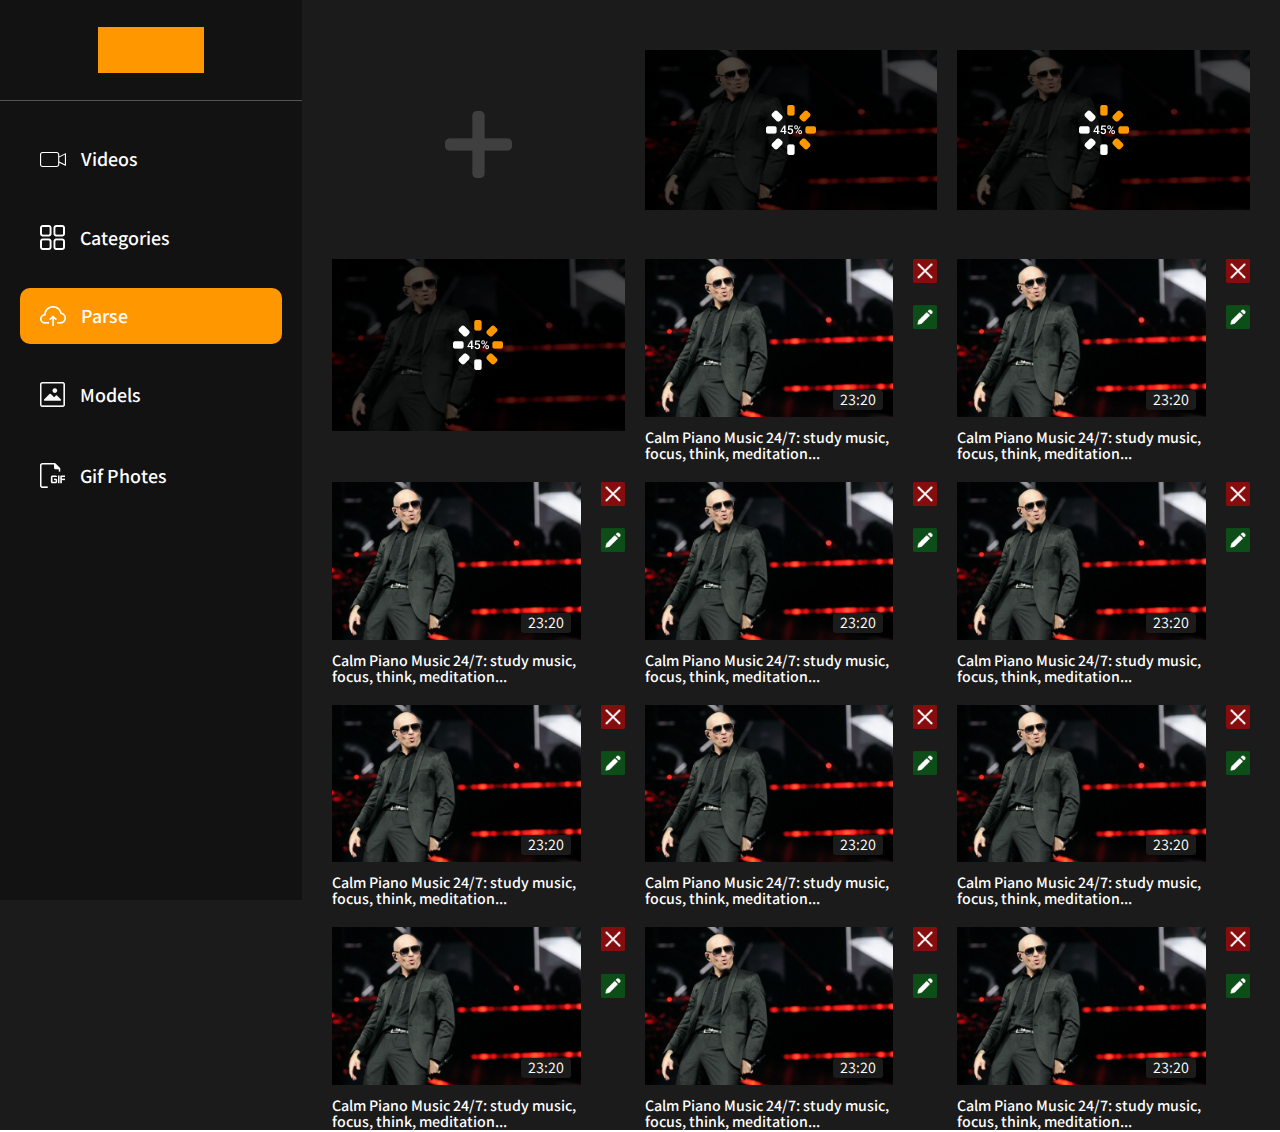
<file: pages/parse/index.html>
<!DOCTYPE html>
<html lang="en">
<head>
  <meta charset="UTF-8">
  <meta http-equiv="X-UA-Compatible" content="IE=edge">
  <meta name="viewport" content="width=device-width, initial-scale=1.0">
  <link rel="stylesheet" href="../../src/scss/main/main.css">
  <link rel="stylesheet" href="../../src/scss/header-aside/header.css">
  <link rel="stylesheet" href="./style.css">
  <title>Document</title>
</head>
<body>

  <div class="main__delete_video_container">
    <div class="main__delete_video">
      <h1>Do you want delete the video?</h1>
      <div class="main__delete_video_btns">
        <button class="main__delete_video_btn main__delete_video_btn_yes">
          YES
        </button>
        <button class="main__delete_video_btn main__delete_video_btn_no">
          NO
        </button>
      </div>
    </div>
  </div>

  <div class="main__add_video_container">
    <div class="main__add_video">
      <div class="main__add_video_tools">
        <div class="main__add_video_img">
          <img src="../../icons/plus.png" alt="add">
          <span>23:20</span>
          <input type="file" hidden>
        </div>

        <div class="main__add_video_redaktor">
          <p>Calm Piano Music 24/7: study music, focus, think, meditation...</p>
        </div>
      </div>
      <div class="main__add_video_btn">
        <button>Sumbite</button>
      </div>
    </div>
  </div>

  <div class="wrapper">
    <header class="header">
      <div class="header__container">
        <div class="header__burger">
          <img src="../../icons/burger.png" alt="menu">
        </div>
        <div class="header__logo"></div>
      </div>
    </header>
    <aside class="aside">
      <div class="aside__logo_container">
        <div class="aside__logo"></div>
      </div>
      <nav class="aside__nav">
        <ul class="aside__menu">
          <li class="aside__item">
            <a href="../../index.html" class="aside__link">
              <img src="../../icons/camera.png" alt="camera">
              Videos
            </a>
          </li>
          <li class="aside__item">
            <a href="../categories/index.html" class="aside__link">
              <img src="../../icons/categories.png" alt="camera">
              Categories
            </a>
          </li>
          <li class="aside__item">
            <a href="./index.html" class="aside__link active">
              <img src="../../icons/parse.png" alt="camera">
              Parse
            </a>
          </li>
          <li class="aside__item">
            <a href="../models/index.html" class="aside__link">
              <img src="../../icons/image.png" alt="camera">
              Models
            </a>
          </li>
          <li class="aside__item">
            <a href="../gif/index.html" class="aside__link">
              <img src="../../icons/gif.png" alt="camera">
              Gif Photes
            </a>
          </li>
        </ul>
      </nav>
    </aside>
    <main class="main">
      <div class="main__container">
        <div class="main__add_video_card">
          <img src="../../icons/plus.png" alt="add video">
        </div>

        <div class="main__video_card main__video_card_loading">
          <div class="main__video_loading">
            <div class="main__video_loading_container">
              <img src="../../icons/loading.png" alt="loading">
            </div>
            <div class="main__video_img">
              <img src="../../images/img-1.png" alt="video image">
            </div>
          </div>
        </div>

        <div class="main__video_card main__video_card_loading">
          <div class="main__video_loading">
            <div class="main__video_loading_container">
              <img src="../../icons/loading.png" alt="loading">
            </div>
            <div class="main__video_img">
              <img src="../../images/img-1.png" alt="video image">
            </div>
          </div>
        </div>
        
        <div class="main__video_card main__video_card_loading">
          <div class="main__video_loading">
            <div class="main__video_loading_container">
              <img src="../../icons/loading.png" alt="loading">
            </div>
            <div class="main__video_img">
              <img src="../../images/img-1.png" alt="video image">
            </div>
          </div>
        </div>
      
        <div class="main__video_card">
          <div class="main__video">
            <div class="main__video_img">
              <img src="../../images/img-1.png" alt="video image">
              <span>23:20</span>
            </div>
            <div class="main__video_title">
              <p>Calm Piano Music 24/7: study music, focus, think, meditation...</p>
              <div class="video__title_img">
                <img src="../../icons/dots.png" alt="tools.." class="video__tools_dot_img">
                <img src="../../icons/video_tools_mobile.png" alt="tools.." class="video__tools_tool_img">
              </div>
            </div>
          </div>
          <div class="main__video_tools">
            <img src="../../icons/video_tools.png" alt="video tools" class="main__video_tools_img">
          </div>
        </div>

        <div class="main__video_card">
          <div class="main__video">
            <div class="main__video_img">
              <img src="../../images/img-1.png" alt="video image">
              <span>23:20</span>
            </div>
            <div class="main__video_title">
              <p>Calm Piano Music 24/7: study music, focus, think, meditation...</p>
              <div class="video__title_img">
                <img src="../../icons/dots.png" alt="tools.." class="video__tools_dot_img">
                <img src="../../icons/video_tools_mobile.png" alt="tools.." class="video__tools_tool_img">
              </div>
            </div>
          </div>
          <div class="main__video_tools">
            <img src="../../icons/video_tools.png" alt="video tools" class="main__video_tools_img">
          </div>
        </div>

        <div class="main__video_card">
          <div class="main__video">
            <div class="main__video_img">
              <img src="../../images/img-1.png" alt="video image">
              <span>23:20</span>
            </div>
            <div class="main__video_title">
              <p>Calm Piano Music 24/7: study music, focus, think, meditation...</p>
              <div class="video__title_img">
                <img src="../../icons/dots.png" alt="tools.." class="video__tools_dot_img">
                <img src="../../icons/video_tools_mobile.png" alt="tools.." class="video__tools_tool_img">
              </div>
            </div>
          </div>
          <div class="main__video_tools">
            <img src="../../icons/video_tools.png" alt="video tools" class="main__video_tools_img">
          </div>
        </div>

        <div class="main__video_card">
          <div class="main__video">
            <div class="main__video_img">
              <img src="../../images/img-1.png" alt="video image">
              <span>23:20</span>
            </div>
            <div class="main__video_title">
              <p>Calm Piano Music 24/7: study music, focus, think, meditation...</p>
              <div class="video__title_img">
                <img src="../../icons/dots.png" alt="tools.." class="video__tools_dot_img">
                <img src="../../icons/video_tools_mobile.png" alt="tools.." class="video__tools_tool_img">
              </div>
            </div>
          </div>
          <div class="main__video_tools">
            <img src="../../icons/video_tools.png" alt="video tools" class="main__video_tools_img">
          </div>
        </div>

        <div class="main__video_card">
          <div class="main__video">
            <div class="main__video_img">
              <img src="../../images/img-1.png" alt="video image">
              <span>23:20</span>
            </div>
            <div class="main__video_title">
              <p>Calm Piano Music 24/7: study music, focus, think, meditation...</p>
              <div class="video__title_img">
                <img src="../../icons/dots.png" alt="tools.." class="video__tools_dot_img">
                <img src="../../icons/video_tools_mobile.png" alt="tools.." class="video__tools_tool_img">
              </div>
            </div>
          </div>
          <div class="main__video_tools">
            <img src="../../icons/video_tools.png" alt="video tools" class="main__video_tools_img">
          </div>
        </div>

        <div class="main__video_card">
          <div class="main__video">
            <div class="main__video_img">
              <img src="../../images/img-1.png" alt="video image">
              <span>23:20</span>
            </div>
            <div class="main__video_title">
              <p>Calm Piano Music 24/7: study music, focus, think, meditation...</p>
              <div class="video__title_img">
                <img src="../../icons/dots.png" alt="tools.." class="video__tools_dot_img">
                <img src="../../icons/video_tools_mobile.png" alt="tools.." class="video__tools_tool_img">
              </div>
            </div>
          </div>
          <div class="main__video_tools">
            <img src="../../icons/video_tools.png" alt="video tools" class="main__video_tools_img">
          </div>
        </div>

        <div class="main__video_card">
          <div class="main__video">
            <div class="main__video_img">
              <img src="../../images/img-1.png" alt="video image">
              <span>23:20</span>
            </div>
            <div class="main__video_title">
              <p>Calm Piano Music 24/7: study music, focus, think, meditation...</p>
              <div class="video__title_img">
                <img src="../../icons/dots.png" alt="tools.." class="video__tools_dot_img">
                <img src="../../icons/video_tools_mobile.png" alt="tools.." class="video__tools_tool_img">
              </div>
            </div>
          </div>
          <div class="main__video_tools">
            <img src="../../icons/video_tools.png" alt="video tools" class="main__video_tools_img">
          </div>
        </div>

        <div class="main__video_card">
          <div class="main__video">
            <div class="main__video_img">
              <img src="../../images/img-1.png" alt="video image">
              <span>23:20</span>
            </div>
            <div class="main__video_title">
              <p>Calm Piano Music 24/7: study music, focus, think, meditation...</p>
              <div class="video__title_img">
                <img src="../../icons/dots.png" alt="tools.." class="video__tools_dot_img">
                <img src="../../icons/video_tools_mobile.png" alt="tools.." class="video__tools_tool_img">
              </div>
            </div>
          </div>
          <div class="main__video_tools">
            <img src="../../icons/video_tools.png" alt="video tools" class="main__video_tools_img">
          </div>
        </div>

        <div class="main__video_card">
          <div class="main__video">
            <div class="main__video_img">
              <img src="../../images/img-1.png" alt="video image">
              <span>23:20</span>
            </div>
            <div class="main__video_title">
              <p>Calm Piano Music 24/7: study music, focus, think, meditation...</p>
              <div class="video__title_img">
                <img src="../../icons/dots.png" alt="tools.." class="video__tools_dot_img">
                <img src="../../icons/video_tools_mobile.png" alt="tools.." class="video__tools_tool_img">
              </div>
            </div>
          </div>
          <div class="main__video_tools">
            <img src="../../icons/video_tools.png" alt="video tools" class="main__video_tools_img">
          </div>
        </div>

        <div class="main__video_card">
          <div class="main__video">
            <div class="main__video_img">
              <img src="../../images/img-1.png" alt="video image">
              <span>23:20</span>
            </div>
            <div class="main__video_title">
              <p>Calm Piano Music 24/7: study music, focus, think, meditation...</p>
              <div class="video__title_img">
                <img src="../../icons/dots.png" alt="tools.." class="video__tools_dot_img">
                <img src="../../icons/video_tools_mobile.png" alt="tools.." class="video__tools_tool_img">
              </div>
            </div>
          </div>
          <div class="main__video_tools">
            <img src="../../icons/video_tools.png" alt="video tools" class="main__video_tools_img">
          </div>
        </div>

        <div class="main__video_card">
          <div class="main__video">
            <div class="main__video_img">
              <img src="../../images/img-1.png" alt="video image">
              <span>23:20</span>
            </div>
            <div class="main__video_title">
              <p>Calm Piano Music 24/7: study music, focus, think, meditation...</p>
              <div class="video__title_img">
                <img src="../../icons/dots.png" alt="tools.." class="video__tools_dot_img">
                <img src="../../icons/video_tools_mobile.png" alt="tools.." class="video__tools_tool_img">
              </div>
            </div>
          </div>
          <div class="main__video_tools">
            <img src="../../icons/video_tools.png" alt="video tools" class="main__video_tools_img">
          </div>
        </div>
      </div>
    </main>
  </div>
  
  <script src="../../src/js/burger.js"></script>
  <script src="../../src/js/main.js"></script>
</body>
</html>
</file>
<file: src/scss/main/main.css>
@import url("https://fonts.googleapis.com/css2?family=Assistant:wght@400;600&display=swap");
@import url("https://fonts.googleapis.com/css2?family=Assistant:wght@400;600&display=swap");
.header {
  width: 100%;
  padding: 30px 37px;
  background: #1B1B1B;
  display: none;
  z-index: 50;
  position: fixed;
}
@media (max-width: 991.98px) {
  .header {
    display: flex;
  }
}
.header .header__container {
  display: flex;
  align-items: center;
  gap: 37px;
}
.header .header__container .header__burger {
  cursor: pointer;
}
.header .header__container .header__logo {
  width: 103px;
  height: 42px;
  border-radius: 10px;
  background: #FF9800;
}

.aside {
  min-width: 302px;
  height: 100vh;
  display: flex;
  flex-direction: column;
  background: #121212;
  position: fixed;
  z-index: 50;
  top: 0;
  left: 0;
  transition: left 0.3s ease;
}
@media (max-width: 991.98px) {
  .aside {
    left: -100%;
    top: 102px;
  }
}
@media (min-width: 991.98px) {
  .aside {
    left: 0 !important;
  }
}
.aside .aside__logo_container {
  width: 100%;
  display: flex;
  flex-direction: column;
  align-items: center;
}
@media (max-width: 991.98px) {
  .aside .aside__logo_container {
    display: none;
  }
}
.aside .aside__logo_container .aside__logo {
  width: 106px;
  height: 46px;
  background: #FF9800;
  margin: 27px 0;
}
.aside .aside__logo_container::after {
  content: "";
  width: 100%;
  height: 1px;
  display: block;
  background: rgba(150, 150, 150, 0.5);
}
.aside .aside__nav {
  width: 100%;
  padding: 30px 20px;
  overflow: auto;
}
.aside .aside__nav .aside__menu {
  width: 100%;
  display: flex;
  flex-direction: column;
  gap: 20px;
}
.aside .aside__nav .aside__menu .aside__link {
  width: 100%;
  padding: 18px 20px;
  display: flex;
  align-items: center;
  gap: 15px;
  border-radius: 10px;
}
.aside .aside__nav .aside__menu .active {
  background: #FF9800;
}

* {
  margin: 0;
  padding: 0;
  box-sizing: border-box;
}

h1, h2, h3, h4, h5, h6, p {
  font-size: inherit;
  font-weight: inherit;
}

a {
  text-decoration: none;
  color: #fff;
  font-size: 20px;
  font-weight: 600;
}

ul, ol {
  list-style: none;
}

html, body {
  min-height: 100%;
  line-height: 1;
}

.wrapper {
  width: 100%;
  display: flex;
  font-family: "Assistant", sans-serif;
}
@media (max-width: 991.98px) {
  .wrapper {
    display: block;
  }
}

.main__login_container {
  width: 100%;
  height: 100vh;
  display: flex;
  justify-content: center;
  align-items: center;
  position: fixed;
  background-color: rgba(0, 0, 0, 0.7);
  z-index: 100;
  font-family: "Assistant", sans-serif;
}
.main__login_container .main__login {
  width: 500px;
  height: 668px;
  border-radius: 15px;
  background-color: #121212;
  padding: 50px;
  display: flex;
  flex-direction: column;
  align-items: center;
}
@media (max-width: 768.98px) {
  .main__login_container .main__login {
    width: 354px;
    height: 502px;
  }
}
.main__login_container .main__login .main__login_logo {
  width: 180px;
  height: 78px;
  border-radius: 10px;
  background: #FF9800;
}
.main__login_container .main__login .main__login_form {
  width: 100%;
  margin-top: 51px;
}
@media (max-width: 768.98px) {
  .main__login_container .main__login .main__login_form {
    margin-top: 30px;
  }
}
.main__login_container .main__login .main__login_form .main__login_form_input {
  width: 100%;
  min-height: 75px;
  display: flex;
  align-items: center;
  border-radius: 10px;
  border: 1px solid #969696;
  padding: 0 20px;
  margin-top: 30px;
}
@media (max-width: 768.98px) {
  .main__login_container .main__login .main__login_form .main__login_form_input {
    min-height: 55px;
  }
}
@media (max-width: 768.98px) {
  .main__login_container .main__login .main__login_form .main__login_form_input {
    margin-top: 20px;
  }
}
.main__login_container .main__login .main__login_form .main__login_form_input input {
  width: 100%;
  height: 100%;
  background: none;
  border: none;
  outline: none;
  color: #fff;
  font-size: 20px;
  padding: 0 15px;
  font-family: "Assistant", sans-serif;
}
.main__login_container .main__login .main__login_form a {
  display: block;
  text-align: right;
  padding: 60px 0;
}
@media (max-width: 768.98px) {
  .main__login_container .main__login .main__login_form a {
    padding: 30px 0;
  }
}
.main__login_container .main__login .main__login_form button {
  width: 100%;
  padding: 25px 0;
  background-color: #FF9800;
  border: none;
  font-size: 20px;
  font-weight: 600;
  color: #fff;
  font-family: "Assistant", sans-serif;
  border-radius: 10px;
  cursor: pointer;
}
@media (max-width: 768.98px) {
  .main__login_container .main__login .main__login_form button {
    padding: 15px 0;
  }
}

.main__delete_video_container {
  width: 100%;
  height: 100vh;
  display: none;
  justify-content: center;
  align-items: center;
  position: fixed;
  background-color: rgba(0, 0, 0, 0.7);
  z-index: 100;
  font-family: "Assistant", sans-serif;
}
.main__delete_video_container .main__delete_video {
  width: 418px;
  height: 223px;
  border-radius: 10px;
  background: #121212;
  padding: 50px;
}
@media (max-width: 460px) {
  .main__delete_video_container .main__delete_video {
    width: 388px;
    height: 200px;
    padding: 40px;
  }
}
.main__delete_video_container .main__delete_video h1 {
  font-size: 25px;
  color: #fff;
  text-align: center;
}
@media (max-width: 460px) {
  .main__delete_video_container .main__delete_video h1 {
    font-size: 20px;
  }
}
.main__delete_video_container .main__delete_video .main__delete_video_btns {
  width: 100%;
  margin-top: 50px;
  display: flex;
  justify-content: space-between;
}
.main__delete_video_container .main__delete_video .main__delete_video_btns .main__delete_video_btn {
  padding: 7px 51px;
  border-radius: 5px;
  border: 1px solid #FF9800;
  color: #fff;
  font-size: 20px;
  font-weight: 600;
  font-family: "Assistant", sans-serif;
  cursor: pointer;
}
@media (max-width: 460px) {
  .main__delete_video_container .main__delete_video .main__delete_video_btns .main__delete_video_btn {
    font-size: 16px;
  }
}
.main__delete_video_container .main__delete_video .main__delete_video_btns .main__delete_video_btn_yes {
  background: #FF9800;
}
.main__delete_video_container .main__delete_video .main__delete_video_btns .main__delete_video_btn_no {
  background: #121212;
}

.main__add_video_container {
  width: 100%;
  height: 100vh;
  display: none;
  justify-content: center;
  align-items: center;
  position: fixed;
  background-color: rgba(0, 0, 0, 0.7);
  z-index: 100;
  font-family: "Assistant", sans-serif;
}
.main__add_video_container .main__add_video {
  width: 1422px;
  min-height: 390px;
  border-radius: 10px;
  padding: 50px;
  background: #121212;
  display: flex;
  flex-direction: column;
  gap: 50px;
}
@media (max-width: 1440px) {
  .main__add_video_container .main__add_video {
    width: 1100px;
  }
}
@media (max-width: 1250px) {
  .main__add_video_container .main__add_video {
    width: 900px;
  }
}
@media (max-width: 991.98px) {
  .main__add_video_container .main__add_video {
    width: 668px;
  }
}
.main__add_video_container .main__add_video .main__add_video_tools {
  width: 100%;
  display: flex;
  justify-content: space-between;
  gap: 50px;
}
@media (max-width: 991.98px) {
  .main__add_video_container .main__add_video .main__add_video_tools {
    flex-direction: column;
  }
}
.main__add_video_container .main__add_video .main__add_video_tools .main__add_video_img {
  width: 315px;
  height: 200px;
  flex-shrink: 0;
  border-radius: 10px;
  background: rgba(0, 0, 0, 0.2);
  background-image: url(../../../images/img-1.png);
  background-size: cover;
  background-repeat: no-repeat;
  display: flex;
  justify-content: center;
  align-items: center;
  position: relative;
  cursor: pointer;
}
.main__add_video_container .main__add_video .main__add_video_tools .main__add_video_img span {
  position: absolute;
  right: 10px;
  bottom: 10px;
  z-index: 10;
  border-radius: 3px;
  color: #fff;
  background: #1B1B1B;
  padding: 2px 7px;
}
.main__add_video_container .main__add_video .main__add_video_tools .main__add_video_redaktor {
  width: 960px;
  height: 200px;
  background-image: url(../../../images/redaktor.png);
  background-size: cover;
  background-repeat: no-repeat;
}
@media (max-width: 991.98px) {
  .main__add_video_container .main__add_video .main__add_video_tools .main__add_video_redaktor {
    width: 100%;
  }
}
.main__add_video_container .main__add_video .main__add_video_tools .main__add_video_redaktor p {
  margin: 97px 17px;
  font-size: 20px;
  font-weight: 600;
}
.main__add_video_container .main__add_video .main__add_video_btn {
  width: 100%;
  display: flex;
  justify-content: flex-end;
}
.main__add_video_container .main__add_video .main__add_video_btn button {
  padding: 7px 31px;
  color: #fff;
  font-size: 20px;
  font-weight: 600;
  border-radius: 10px;
  background: #FF9800;
  font-family: "Assistant", sans-serif;
  border: none;
}
@media (max-width: 460px) {
  .main__add_video_container .main__add_video .main__add_video_btn button {
    width: 100%;
  }
}

.main {
  width: 100%;
  min-height: 100vh;
  background: #1B1B1B;
  padding: 50px 30px 0 332px;
}
@media (max-width: 991.98px) {
  .main {
    padding: 102px 30px;
  }
}
.main .main__container {
  max-width: 1920px;
  margin: 0 auto;
  display: grid;
  grid-template-columns: repeat(4, 1fr);
  grid-gap: 30px;
}
@media (max-width: 1440px) {
  .main .main__container {
    grid-template-columns: repeat(3, 1fr);
    grid-gap: 20px;
  }
}
@media (max-width: 768.98px) {
  .main .main__container {
    grid-template-columns: repeat(2, 1fr);
    grid-gap: 30px;
  }
}
@media (max-width: 460px) {
  .main .main__container {
    display: flex;
    flex-direction: column;
    align-items: center;
  }
}
.main .main__container .main__add_video_card {
  width: 100%;
  max-height: 200px;
  display: flex;
  justify-content: center;
  align-items: center;
  cursor: pointer;
}
@media (max-width: 460px) {
  .main .main__container .main__add_video_card {
    min-height: 200px;
  }
}
.main .main__container .main__video_card {
  width: 100%;
  display: flex;
  gap: 20px;
}
.main .main__container .main__video_card .main__video {
  width: 100%;
}
.main .main__container .main__video_card .main__video .main__video_img {
  width: 100%;
  position: relative;
}
.main .main__container .main__video_card .main__video .main__video_img img {
  width: 100%;
}
.main .main__container .main__video_card .main__video .main__video_img span {
  position: absolute;
  right: 10px;
  bottom: 10px;
  z-index: 10;
  border-radius: 3px;
  color: #fff;
  background: #1B1B1B;
  padding: 2px 7px;
}
.main .main__container .main__video_card .main__video .main__video_title {
  width: 100%;
  margin-top: 10px;
  display: flex;
  justify-content: space-between;
  align-items: center;
}
.main .main__container .main__video_card .main__video .main__video_title .video__title_img {
  position: relative;
  display: none;
}
@media (max-width: 460px) {
  .main .main__container .main__video_card .main__video .main__video_title .video__title_img {
    display: block;
    cursor: pointer;
  }
}
.main .main__container .main__video_card .main__video .main__video_title .video__title_img .video__tools_tool_img {
  display: none;
  position: absolute;
  z-index: 10;
  top: -30%;
  right: 200%;
}
.main .main__container .main__video_card .main__video .main__video_title p {
  color: #fff;
  font-size: 20px;
  font-weight: 600;
}
@media (max-width: 1440px) {
  .main .main__container .main__video_card .main__video .main__video_title p {
    font-size: 16px;
  }
}
@media (max-width: 1250px) {
  .main .main__container .main__video_card .main__video .main__video_title p {
    font-size: 12px;
  }
}
@media (max-width: 460px) {
  .main .main__container .main__video_card .main__video .main__video_title p {
    max-width: 90%;
    font-size: 16px;
  }
}
.main .main__container .main__video_card .main__video_tools {
  cursor: pointer;
}
@media (max-width: 460px) {
  .main .main__container .main__video_card .main__video_tools {
    display: none;
  }
}
@media (max-width: 1440px) {
  .main .main__container .main__video_card .main__video_tools img {
    width: 24px;
  }
}/*# sourceMappingURL=main.css.map */
</file>
<file: src/scss/header-aside/header.css>
@import url("https://fonts.googleapis.com/css2?family=Assistant:wght@400;600&display=swap");
.header {
  width: 100%;
  padding: 30px 37px;
  background: #1B1B1B;
  display: none;
  z-index: 50;
  position: fixed;
}
@media (max-width: 991.98px) {
  .header {
    display: flex;
  }
}
.header .header__container {
  display: flex;
  align-items: center;
  gap: 37px;
}
.header .header__container .header__burger {
  cursor: pointer;
}
.header .header__container .header__logo {
  width: 103px;
  height: 42px;
  border-radius: 10px;
  background: #FF9800;
}

.aside {
  min-width: 302px;
  height: 100vh;
  display: flex;
  flex-direction: column;
  background: #121212;
  position: fixed;
  z-index: 50;
  top: 0;
  left: 0;
  transition: left 0.3s ease;
}
@media (max-width: 991.98px) {
  .aside {
    left: -100%;
    top: 102px;
  }
}
@media (min-width: 991.98px) {
  .aside {
    left: 0 !important;
  }
}
.aside .aside__logo_container {
  width: 100%;
  display: flex;
  flex-direction: column;
  align-items: center;
}
@media (max-width: 991.98px) {
  .aside .aside__logo_container {
    display: none;
  }
}
.aside .aside__logo_container .aside__logo {
  width: 106px;
  height: 46px;
  background: #FF9800;
  margin: 27px 0;
}
.aside .aside__logo_container::after {
  content: "";
  width: 100%;
  height: 1px;
  display: block;
  background: rgba(150, 150, 150, 0.5);
}
.aside .aside__nav {
  width: 100%;
  padding: 30px 20px;
  overflow: auto;
}
.aside .aside__nav .aside__menu {
  width: 100%;
  display: flex;
  flex-direction: column;
  gap: 20px;
}
.aside .aside__nav .aside__menu .aside__link {
  width: 100%;
  padding: 18px 20px;
  display: flex;
  align-items: center;
  gap: 15px;
  border-radius: 10px;
}
.aside .aside__nav .aside__menu .active {
  background: #FF9800;
}/*# sourceMappingURL=header.css.map */
</file>
<file: pages/categories/style.css>
@import url("https://fonts.googleapis.com/css2?family=Assistant:wght@400;600&display=swap");
@import url("https://fonts.googleapis.com/css2?family=Assistant:wght@400;600&display=swap");
.header {
  width: 100%;
  padding: 30px 37px;
  background: #1B1B1B;
  display: none;
  z-index: 50;
  position: fixed;
}
@media (max-width: 991.98px) {
  .header {
    display: flex;
  }
}
.header .header__container {
  display: flex;
  align-items: center;
  gap: 37px;
}
.header .header__container .header__burger {
  cursor: pointer;
}
.header .header__container .header__logo {
  width: 103px;
  height: 42px;
  border-radius: 10px;
  background: #FF9800;
}

.aside {
  min-width: 302px;
  height: 100vh;
  display: flex;
  flex-direction: column;
  background: #121212;
  position: fixed;
  z-index: 50;
  top: 0;
  left: 0;
  transition: left 0.3s ease;
}
@media (max-width: 991.98px) {
  .aside {
    left: -100%;
    top: 102px;
  }
}
@media (min-width: 991.98px) {
  .aside {
    left: 0 !important;
  }
}
.aside .aside__logo_container {
  width: 100%;
  display: flex;
  flex-direction: column;
  align-items: center;
}
@media (max-width: 991.98px) {
  .aside .aside__logo_container {
    display: none;
  }
}
.aside .aside__logo_container .aside__logo {
  width: 106px;
  height: 46px;
  background: #FF9800;
  margin: 27px 0;
}
.aside .aside__logo_container::after {
  content: "";
  width: 100%;
  height: 1px;
  display: block;
  background: rgba(150, 150, 150, 0.5);
}
.aside .aside__nav {
  width: 100%;
  padding: 30px 20px;
  overflow: auto;
}
.aside .aside__nav .aside__menu {
  width: 100%;
  display: flex;
  flex-direction: column;
  gap: 20px;
}
.aside .aside__nav .aside__menu .aside__link {
  width: 100%;
  padding: 18px 20px;
  display: flex;
  align-items: center;
  gap: 15px;
  border-radius: 10px;
}
.aside .aside__nav .aside__menu .active {
  background: #FF9800;
}

.main__container {
  display: block !important;
}
.main__container .main__categories {
  width: 100%;
  display: flex;
  flex-direction: column;
  gap: 30px;
}
.main__container .main__categories .main__categorie_card_add {
  width: 130px;
  height: 100px;
  border-radius: 5px;
  background: #121212;
  display: flex;
  justify-content: center;
  align-items: center;
  cursor: pointer;
}
.main__container .main__categories .main__categorie_card_add img {
  width: 30%;
}
.main__container .main__categories .main__categorie_add_card {
  width: 100%;
  display: none;
  justify-content: space-between;
  align-items: center;
  gap: 30px;
}
.main__container .main__categories .main__categorie_add_card .main__categorie_add {
  width: 100%;
  background: #121212;
  border-radius: 10px;
  padding: 27px 35px 27px 50px;
}
.main__container .main__categories .main__categorie_add_card .main__categorie_add .main__categorie_title {
  display: flex;
  justify-content: space-between;
  align-items: center;
}
.main__container .main__categories .main__categorie_add_card .main__categorie_add input {
  width: 100%;
  font-size: 25px;
  color: #fff;
  background: none;
  border: none;
  outline: none;
}
.main__container .main__categories .main__categorie_card {
  width: 100%;
  display: flex;
  justify-content: space-between;
  align-items: center;
  gap: 30px;
}
.main__container .main__categories .main__categorie_card .main__categorie {
  width: 100%;
  background: #121212;
  border-radius: 10px;
  padding: 27px 35px 27px 50px;
  cursor: pointer;
}
.main__container .main__categories .main__categorie_card .main__categorie .main__categorie_title {
  display: flex;
  justify-content: space-between;
  align-items: center;
}
.main__container .main__categories .main__categorie_card .main__categorie p {
  font-size: 25px;
  color: #fff;
}
.main__container .main__categories .main__categorie_card .main__categorie .main__categorie_options {
  width: 100%;
  display: none;
}
.main__container .main__categories .main__categorie_card .main__categorie .main__categorie_options .main__categorie_option {
  margin-top: 50px;
}
.main__container .main__categories .main__categorie_card .main__categorie .main__categorie_options .main__categorie_option h3 {
  color: #fff;
  font-size: 20px;
}
.main__container .main__categories .main__categorie_card .main__categorie .main__categorie_options .main__categorie_option input {
  width: 100%;
  margin-top: 13px;
  background: none;
  border: none;
  outline: none;
  border-bottom: 1px solid #969696;
  color: #fff;
  font-family: "Assistant", sans-serif;
  font-size: 20px;
  padding: 17px 0;
}
.main__container .main__categories .main__categorie_card .main__categorie_delete {
  cursor: pointer;
}/*# sourceMappingURL=style.css.map */
</file>
<file: pages/gif/style.css>
.main {
  overflow: hidden;
}

.main__video_bgr {
  width: 100%;
  height: 84%;
  display: none;
  background: rgba(0, 0, 0, 0.5);
  position: relative;
  top: -84%;
  left: 0;
}
@media (max-width: 460px) {
  .main__video_bgr {
    display: block;
  }
}

.main__video_title {
  width: 100%;
  position: relative;
  top: -280px;
  z-index: 49;
  justify-content: flex-end !important;
  padding-right: 15px !important;
}/*# sourceMappingURL=style.css.map */
</file>
<file: pages/models/style.css>
.main__video_title p {
  display: flex;
  flex-direction: column;
  gap: 10px;
}
.main__video_title p span {
  color: #BABABA;
  font-size: 20px;
  font-weight: 400;
}
@media (max-width: 1440px) {
  .main__video_title p span {
    font-size: 16px;
  }
}
@media (max-width: 1250px) {
  .main__video_title p span {
    font-size: 12px;
  }
}
@media (max-width: 460px) {
  .main__video_title p span {
    font-size: 16px;
  }
}/*# sourceMappingURL=style.css.map */
</file>
<file: pages/parse/style.css>
.main__video_card_loading {
  width: 100%;
  height: 85%;
}
.main__video_card_loading .main__video_loading {
  width: 100%;
  height: 100%;
  position: relative;
}
.main__video_card_loading .main__video_loading .main__video_loading_container {
  width: 100%;
  height: 100%;
  position: absolute;
  background: rgba(0, 0, 0, 0.7);
  display: flex;
  justify-content: center;
  align-items: center;
}
.main__video_card_loading .main__video_loading .main__video_img {
  width: 100%;
  height: 100%;
}
.main__video_card_loading .main__video_loading .main__video_img img {
  width: 100%;
  height: 100%;
}/*# sourceMappingURL=style.css.map */
</file>
